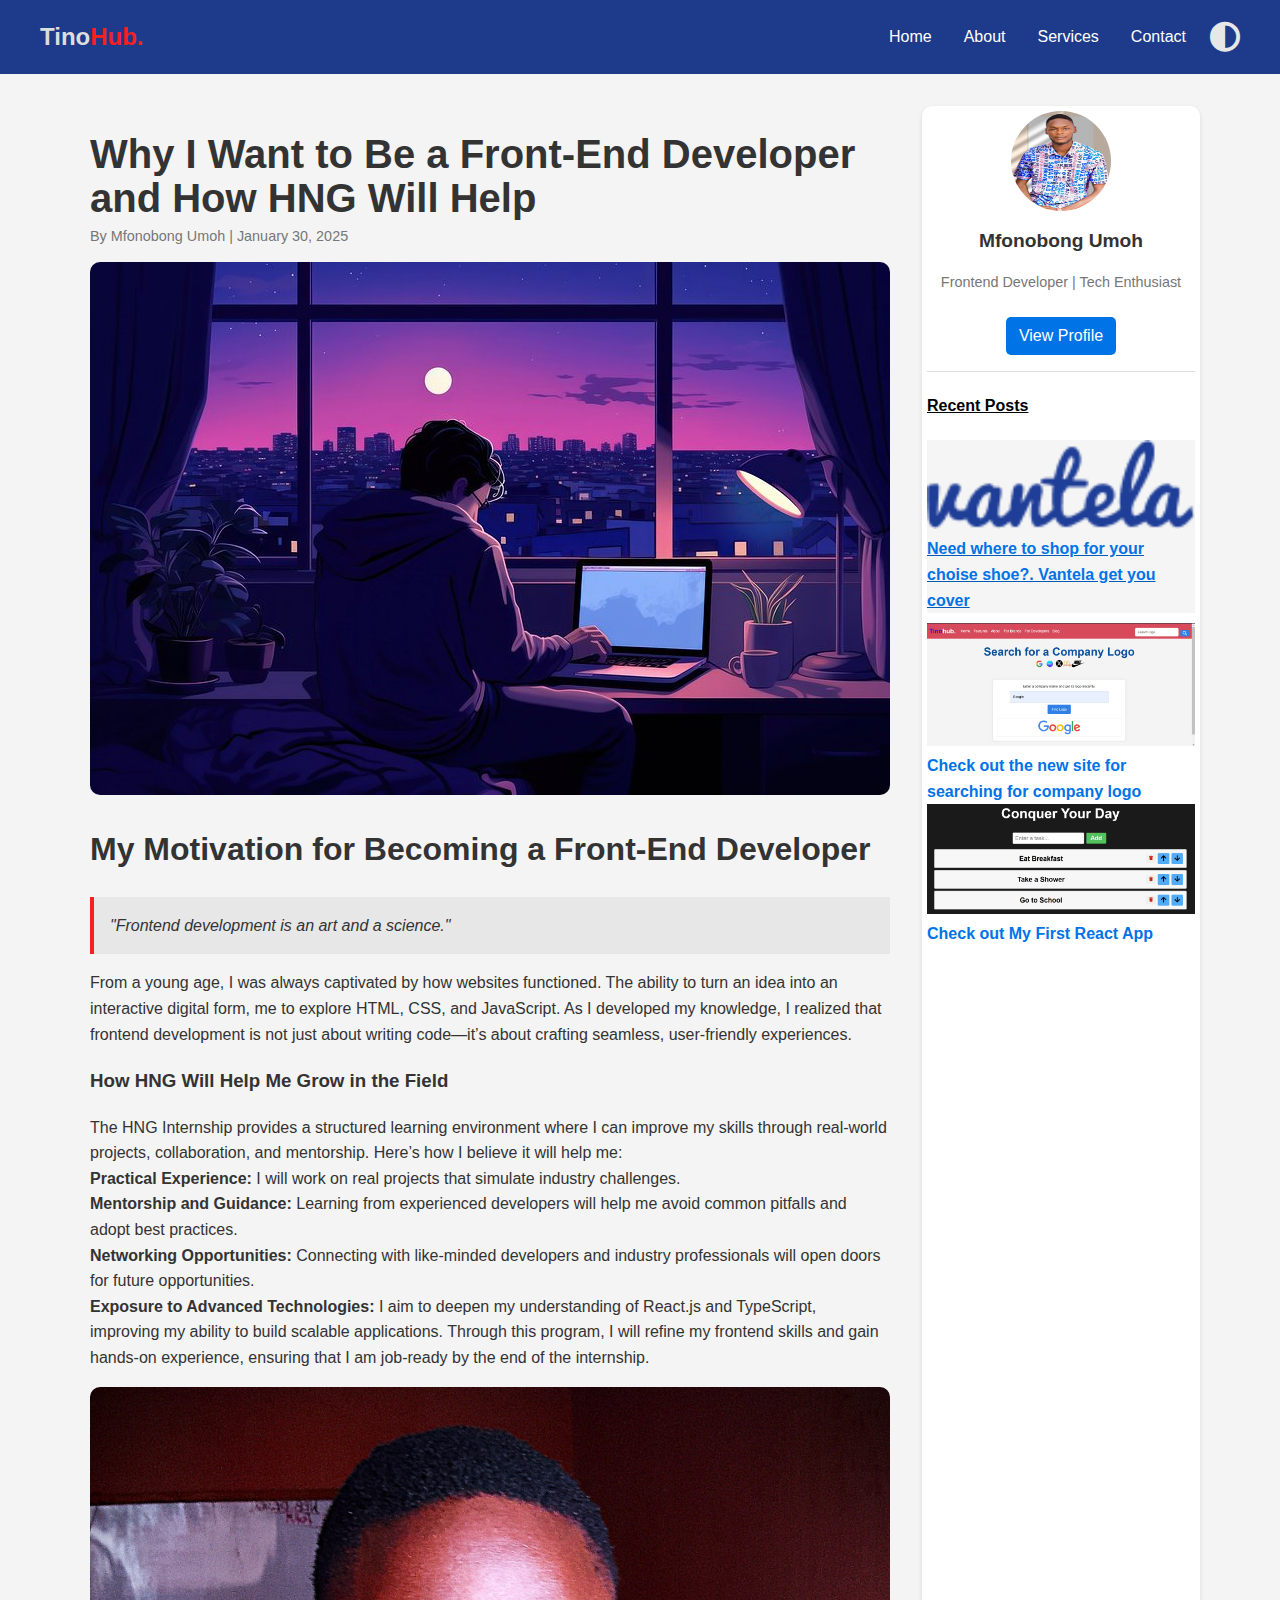
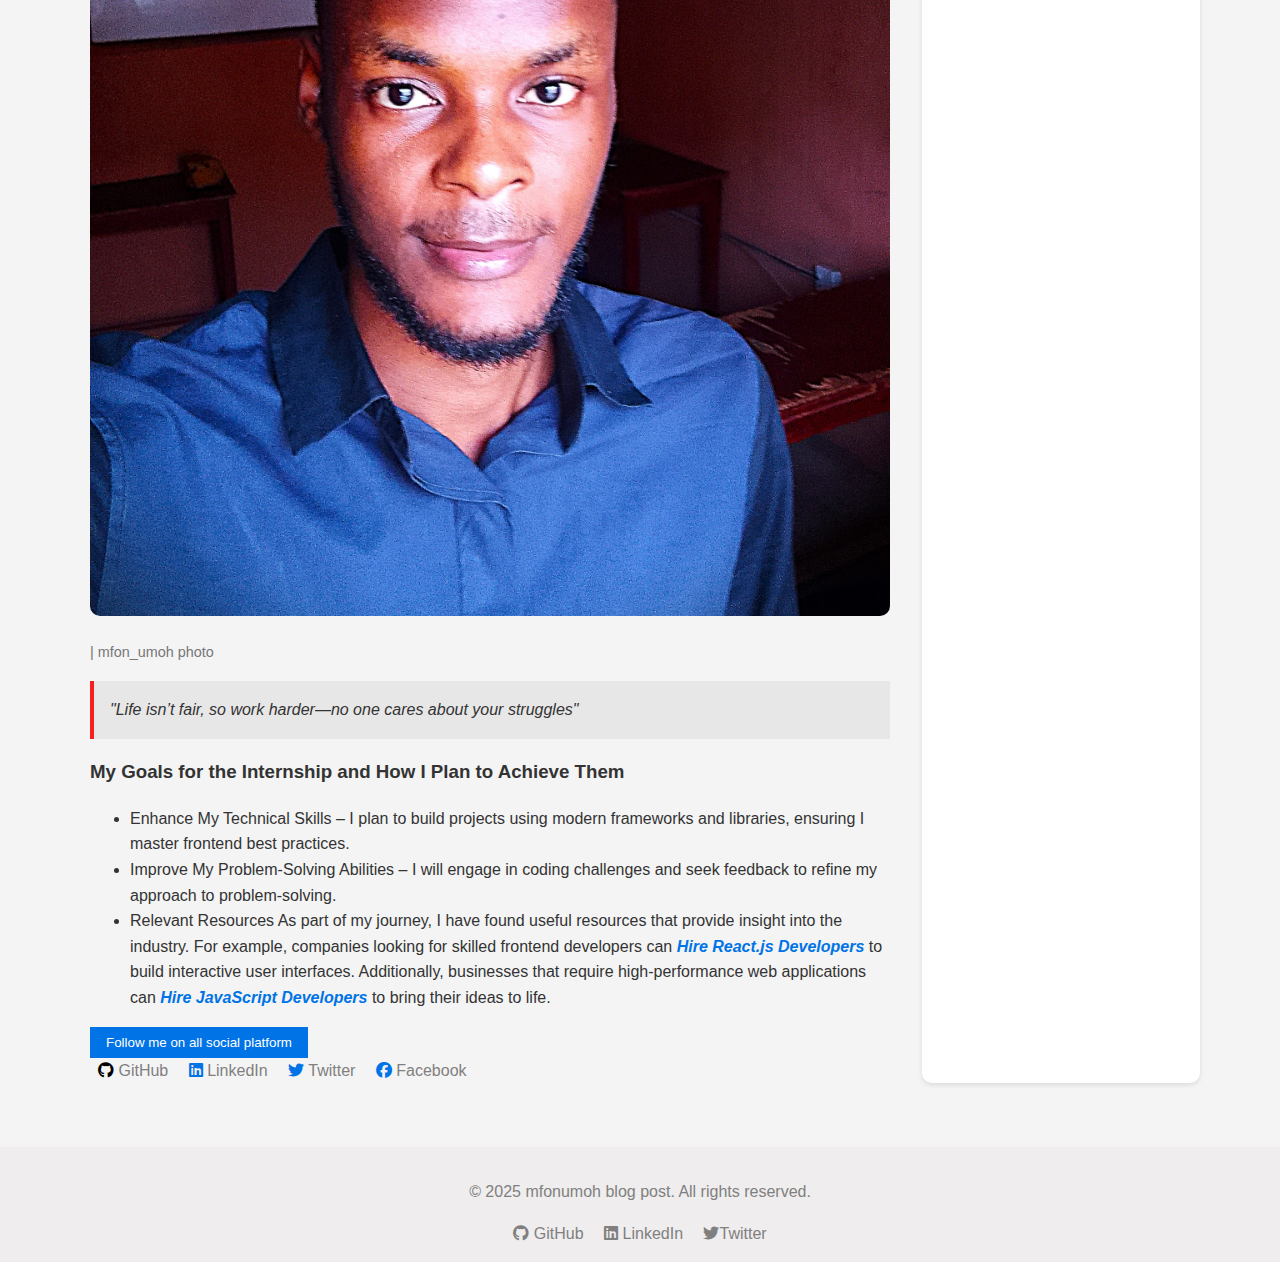
<file: index.html>
<!DOCTYPE html>
<html lang="en">
<head>
    <meta charset="UTF-8">
    <meta name="viewport" content="width=device-width, initial-scale=1.0">
    <meta name="description" content="Discover why I aspire to become a Front-End Developer and how the HNG Internship will help me grow. Learn about my journey, goals, and the technologies I'm passionate about, including React.js and TypeScript." />
    <title>Why I Want to Become a Front-End Developer | My Journey with HNG Internship</title>
    <link rel="icon" href="images/TinoHub..png" type="image/x-icon">
    <link rel="stylesheet" href="styles.css">
    <link rel="stylesheet" href="https://cdnjs.cloudflare.com/ajax/libs/font-awesome/6.7.2/css/all.min.css" integrity="sha512-Evv84Mr4kqVGRNSgIGL/F/aIDqQb7xQ2vcrdIwxfjThSH8CSR7PBEakCr51Ck+w+/U6swU2Im1vVX0SVk9ABhg==" crossorigin="anonymous" referrerpolicy="no-referrer" />
</head>
<body>
    <nav>
        <div class="container-nav">
            <div class="logo"><a href="index.html">Tino<span>Hub.</span></a></div>
            <button class="menu-toggle" id="menu-toggle">&#9776;</button>
            <ul class="nav-links" id="menu">
                <li><a href="#">Home</a></li>
                <li><a href="profile.html">About</a></li>
                <li><a href="#">Services</a></li>
                <li><a href="#">Contact</a></li>
                <i class="fa-solid fa-circle-half-stroke" id="darkModeToggle"></i>
            </ul>
        </div>
    </nav> 
  
    <main class="container">
        <article>
         
            
            <h1 class="text1">Why I Want to Be a Front-End Developer and How HNG Will Help</h1>
            <p class="author date">By Mfonobong Umoh | January 30, 2025</p>

            <img src="images/cHJpdmF0ZS9sci9pbWFnZXMvd2Vic2l0ZS8yMDI0LTAzL3Jhd3BpeGVsX29mZmljZV81Ml9hX21pbmltYWxfYW5kX2xlc3NfZGV0YWlsX2lsbHVzdHJhdGlv.jpg" alt="heading picture" style="border-radius: 10px;" class="header-img">
          

            <h1>My Motivation for Becoming a Front-End Developer</h1>
            
            <blockquote>"Frontend development is an art and a science."</blockquote>

            <p>From a young age, I was always captivated by how websites functioned. The ability to turn an idea into an interactive digital form, me to explore HTML, CSS, and JavaScript. As I developed my knowledge, I realized that frontend development is not just about writing code—it’s about crafting seamless, user-friendly experiences.</p>

    

            <h3>How HNG Will Help Me Grow in the Field</h3>

            <p>The HNG Internship provides a structured learning environment where I can improve my skills through real-world projects, collaboration, and mentorship. Here’s how I believe it will help me: <br>
                <b>Practical Experience:</b> I will work on real projects that simulate industry challenges.
                <br>
               <b> Mentorship and Guidance:</b> Learning from experienced developers will help me avoid common pitfalls and adopt best practices.
                <br>
               <b> Networking Opportunities: </b> Connecting with like-minded developers and industry professionals will open doors for future opportunities.
                <br>
              <b>Exposure to Advanced Technologies:</b> I aim to deepen my understanding of React.js and TypeScript, improving my ability to build scalable applications.
                
                Through this program, I will refine my frontend skills and gain hands-on experience, ensuring that I am job-ready by the end of the internship.
                </p>

                <img src="images/IMG_20240801_091909_258.jpg" alt="mfonumoh photo" class="featured-image"><br><span class="author photo-name">| mfon_umoh photo</span>

            <blockquote>"Life isn’t fair, so work harder—no one cares about your struggles"</blockquote>

            <h3>My Goals for the Internship and How I Plan to Achieve Them</h3>
            <ul>
                <li>Enhance My Technical Skills – I plan to build projects using modern frameworks and libraries, ensuring I master frontend best practices.</li>
                <li>Improve My Problem-Solving Abilities – I will engage in coding challenges and seek feedback to refine my approach to problem-solving.</li>
                <li class="links-job">Relevant Resources
                    As part of my journey, I have found useful resources that provide insight into the industry. For example, companies looking for skilled frontend developers can <i> <a href="https://hng.tech/hire/reactjs-developers"> Hire React.js Developers</a></i> to build interactive user interfaces. Additionally, businesses that require high-performance web applications can <i> <a href="https://hng.tech/hire/javascript-developers"> Hire JavaScript Developers</a></i> to bring their ideas to life.
                    </li>
            </ul>

            <!-- Share Buttons -->
            <div class="share-buttons">
                <button>Follow me on all social platform</button>
            </div>
            <div class="social-links socials">
                <a href="#"><span><i class="fa-brands fa-github" style="color: #000;"></i>
                </span>GitHub</a>
                <a href="#"><i class="fa-brands fa-linkedin" style="color: #0073e6;"></i> LinkedIn</a>
                <a href="#"><i class="fa-brands fa-twitter" style="color: #0073e6;"></i> Twitter</a>
                <a href="#"><i class="fa-brands fa-facebook" style="color: #0073e6;"></i> Facebook</a>
            </div>
        </article>

        <!-- Sidebar -->
        <aside>
            <div class="profile-card">
                <img src="images/IMG-20240201-WA0097~2.jpg" alt="Author">
                <h3>Mfonobong Umoh</h3>
                <p>Frontend Developer | Tech Enthusiast</p>
                <a href="profile.html">View Profile</a>
            </div>

            <h4>Recent Posts</h4>
            <div class="recent-post-link">
               <p> <img src="images/image.png" alt="profile picture" width="100%">
                <a href="https://vantelaecommerce.netlify.app/">Need where to shop for your choise shoe?. Vantela get you cover</a></p>
                <img src="images/Screenshot 2025-02-01 150111.png" alt="image.png" width="100%">
               <a href="https://companylogo.netlify.app/">Check out the new site for searching for company logo</a>
                <img src="images/Screenshot 2025-02-01 145828.png" alt="todolist" width="100%">
                <a href="https://resilient-fudge-fbc137.netlify.app/" >Check out My First React App</a>
            </div>
        </aside>
    </main>
   
    
    <!-- Footer -->
    <footer>
        <p>© 2025 mfonumoh blog post. All rights reserved.</p>
        <div class="social-links">
            <a href="#"><span><i class="fa-brands fa-github"></i>
            </span>GitHub</a>
            <a href="#"><i class="fa-brands fa-linkedin"></i> LinkedIn</a>
            <a href="#"><i class="fa-brands fa-twitter"></i>Twitter</a>
        </div>
    </footer>
    <script src="script.js"></script>
</body>
</html>
</file>
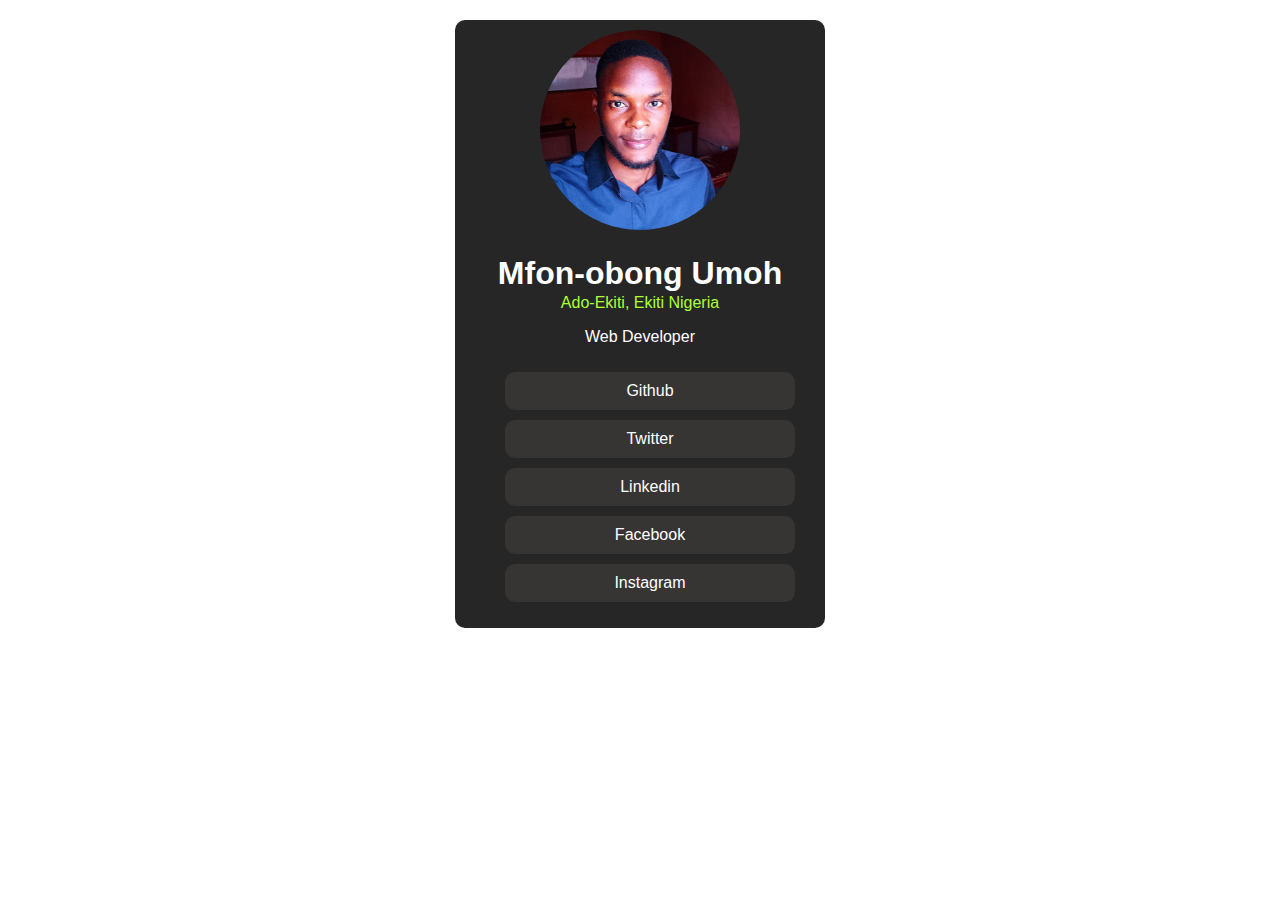
<file: profile.html>
<!DOCTYPE html>
<html lang="en">
<head>
    <meta charset="UTF-8">
    <meta name="viewport" content="width=device-width, initial-scale=1.0">
    <title>Css Syntax</title>
    <link rel="stylesheet" href="profile-style.css">
</head>
<body>
<div class="container">
<div class="image_container">
    <img src="images/IMG_20240801_091909_258.jpg" alt="mfon picture"></div>
    <div class="text">
    <h1>Mfon-obong Umoh</h1>
    <p class="state">Ado-Ekiti, Ekiti Nigeria</p>
    <p class="web">Web Developer</p>
</div>
    <ul>   
        <li class="text1"><a href="http://github.com/JOcular1234">Github</a></li>
        <li class="text2"><a href="https://x.com/realmfonumoh?t=BtIDQtIu5_dHWeTFuk6_AQ&s=09">Twitter</a></li>
        <li class="text3"><a href="http://www.linkedin.com/in/mfonobong-umoh1">Linkedin</a></li>
        <li class="text4"><a href="http://www.facebook.com/profile.php?id=100008460631204">Facebook</a></li>
        <li class="text5"><a href="https://www.instagram.com/mfonobong_u?utm_source=qr&igsh=MTAwY25xaHJ5M2wzYQ==">Instagram</a></li>
    </ul>
</div>
</body>
</html>
</file>
<file: styles.css>
/* General Styles */
body {
    font-family: 'Arial', sans-serif;
    margin: 0;
    padding: 0;
    line-height: 1.6;
    background-color: #f4f4f4;
    color: #333;
}

.container {
    width: 90%;
    max-width: 1100px;
    margin: auto;
}
nav {
    background-color: #1E3A8A;
}
.container-nav {
    display: flex;
    justify-content: space-between;
    align-items: center;
    max-width: 1200px;
    margin: 0 auto;

}
.container-nav span{
    color: #f71f1f;
}
.logo {
    color: white;
    font-size: 24px;
    font-weight: bold;
}
.logo a{
    color: #ddd;
    text-decoration: none;
}
.menu-toggle {
    display: none;
    font-size: 24px;
    color: white;
    background: none;
    border: none;
    cursor: pointer;

}
.nav-links {
    list-style: none;
    padding: 0;
    display: flex;
    gap: 16px;
    align-items: center;
}
.nav-links li {
    display: inline;
}
.nav-links a {
    color: white;
    text-decoration: none;
    padding: 8px;
    display: block;
}
.nav-links a:hover {
    background-color: hsl(226, 71%, 70%);
    transition: all .5s;
}

 
main {
    display: grid;
    grid-template-columns: 2fr 1fr;
    gap: 2rem;
    padding: 2rem 0;
}

.featured-image {
    width: 100%;
    border-radius: 10px;
    margin-bottom: 1rem;
}

article{
    width: 100%
}
.article h2 {
    color: #222;
    margin-bottom: 0.5rem;
}

.author {
    font-size: 0.9rem;
    color: #777;
}
.recent-post-link a{
    text-decoration: none;
    color: #0073e6;
    font-weight: 600;
}
.recent-post-link a:active{
    color: crimson;
}
.text1{
    text-align: start;
    font-size: 2.5rem;
    font-weight: 700;
    line-height: 1.1;
    margin-bottom: -10px;
}
blockquote {
    background: #e7e7e7;
    padding: 1rem;
    border-left: 4px solid #f71f1f;
    font-style: italic;
    margin: 1rem 0;
}
.links-job a{
    text-decoration: none;
    color: #0073e6;
    font-weight: 550;
}
.share-buttons {
    margin-top: 1rem;
}

.share-buttons button {
    background: #0073e6;
    color: #fff;
    border: none;
    padding: 0.5rem 1rem;
    cursor: pointer;
    margin-right: 0.5rem;
    transition: 0.3s;
}

.share-buttons button:hover {
    background: #005bb5;
}

/* Sidebar */
aside {
    background: #fff;
    padding: 5px;
    border-radius: 10px;
    box-shadow: 0 2px 5px rgba(0, 0, 0, 0.1);
    width: 100%;
}
aside h4{
    color: #000;
    text-decoration: underline;
    cursor: pointer;
}
aside .recent-post-link p{
    background-color: hsl(0, 0%, 96%);
    text-decoration: underline #005bb5;
    list-style-type: none;
    margin-bottom: 10px;
}
.profile-card {
    text-align: center;
    padding-bottom: 1rem;
    border-bottom: 1px solid #ddd;
    margin-bottom: 1rem;
}

.profile-card img {
    width: 100px;
    height: 100px;
    border-radius: 50%;
    margin-bottom: 0.5rem;
}

.profile-card h3 {
    margin: 0;
    font-size: 1.2rem;
}

.profile-card p {
    color: #777;
    font-size: 0.9rem;
}

.profile-card a {
    display: inline-block;
    margin-top: 0.5rem;
    padding: 0.4rem 0.8rem;
    background: #0073e6;
    color: #fff;
    text-decoration: none;
    border-radius: 5px;
}

/* Footer */
footer {
    background: #efeded;
    color: gray;
    text-align: center;
    padding: 1rem 0;
    margin-top: 2rem;
}

.social-links a {
    color: gray;
    text-decoration: none;
    margin: 0 0.5rem;
    transition: 0.3s;
}

.social-links a:hover {
    text-decoration: underline;
}
#darkModeToggle{
    font-size: 30px;
    color: #e7e7e7;
    cursor: pointer;
}
#darkModeToggle:hover{
    color: #000;
    border: 1px solid  #fff;
    border-radius: 100%;
}

body.dark-mode {
    background-color: #1e1e1e;
    color: #fff;
}
body.dark-mode header {
    background-color: #333;
}
body.dark-mode article {
    background: #2c2c2c;
    color: #fff;
}
body.dark-mode blockquote {
    background: #444;
    border-left: 4px solid #ffcc00;
}
body.dark-mode footer {
    background: #111;
}
body.dark-mode .links-job a {
    color: #0073e6;
    text-decoration: none
}
body.dark-mode .profile-card h3 {
    color: #111;
}
body.dark-mode .author {
    color: #ddd;
}

@media (max-width: 768px) {
    main {
        grid-template-columns: 1fr;
        flex-wrap: wrap;
    }
     article{
        width: 100%;
        margin: 0 auto;
    }
    .header-img{
        width: 100%;
    }
}
@media (max-width: 820px) {
    main {
        grid-template-columns: 1fr;
        flex-wrap: wrap;
    }
   
     article{
        width: 100%;
        margin: 0 auto;
    }
    .header-img{
        width: 100%;
    }
    .nav-links {
        list-style: none;
        padding: 0;
        display: flex;
        gap: 16px;
        margin-right: 40px;
        align-items: center;
    }
    .logo {
        margin: 5px;
    }
}
@media (max-width: 768px) {
    .nav-links {
        display: none;
        position: absolute;
        top: 50px;
        left: 0;
        width: 100%;
        background-color: hsl(224, 56%, 71%);
        flex-direction: column;
        text-align: left;
        align-items: flex-start;
        margin-top: -10px;
        border: none;
    }
    .nav-links:hover a{
        transition:all .5s;
    }
    .nav-links.active {
        display: flex;
    }
    .menu-toggle {
        display: block;
    }
    #darkModeToggle{
        margin: 5px;
    }
    .socials{
        display: flex;
        flex-wrap: wrap;
    }
}
@media (max-width: 1024px) {
    article{
        width: 100%;
        margin: 0 auto;
    }
    .header-img{
        width: 100%;
    }
    .nav-links {
        margin-right: 40px;
    }
    .logo {
        margin: 5px;
    }
    aside{
        width: 100%;
        margin-right: 200px;
    }
}
@media (max-width: 1220px) {
    article{
        width: 100%;
        margin: 0 auto;
    }
    .header-img{
        width: 100%;
    }
    .nav-links {
        margin-right: 40px;
    }
    .logo {
        margin: 5px;
    }
    aside{
        width: 100%;
        margin-right: 200px;
    }
}
</file>
<file: profile-style.css>
img{
    height: 200px;
    width: 200px;
    border-radius: 100%;
    margin: auto;
}
.image_container{
    /* align-items: center; */
    /* padding-left:20px ; */
}
body{
    margin: 0;
    padding: 0;
    text-align: center;
    font-family: Arial, Helvetica, sans-serif;
}

.container{
    width: 350px;
    background-color: hsl(0, 0%, 15%);
    margin: 0 auto;
    margin-top: 20px;
    padding: 10px;
    border-radius: 10px;
    text-align: center;
    
}
.text{
    color: #fff;
}
.state{
    color: greenyellow;
    margin-top: -20px;
    font-family: Arial, Helvetica, sans-serif;
    text-align: center;

}
.web{
    color: #fff;
    font-family: Arial, Helvetica, sans-serif;
}
ul{
    list-style-type:none;
    display: flex;
    flex-direction: column;
    justify-content: center;
    margin-right: 20px;
}
ul li a{
    text-decoration: none;
    color: #fff;
}
ul li a:hover{
    color: black;
}
ul li{
    text-align: center;
    margin-top: 10px;
    padding: 10px;
    border-radius: 10px;
    background-color: rgb(55, 52, 52);
}
ul li:hover{
    background-color: yellowgreen;
    cursor: pointer;
}
</file>
